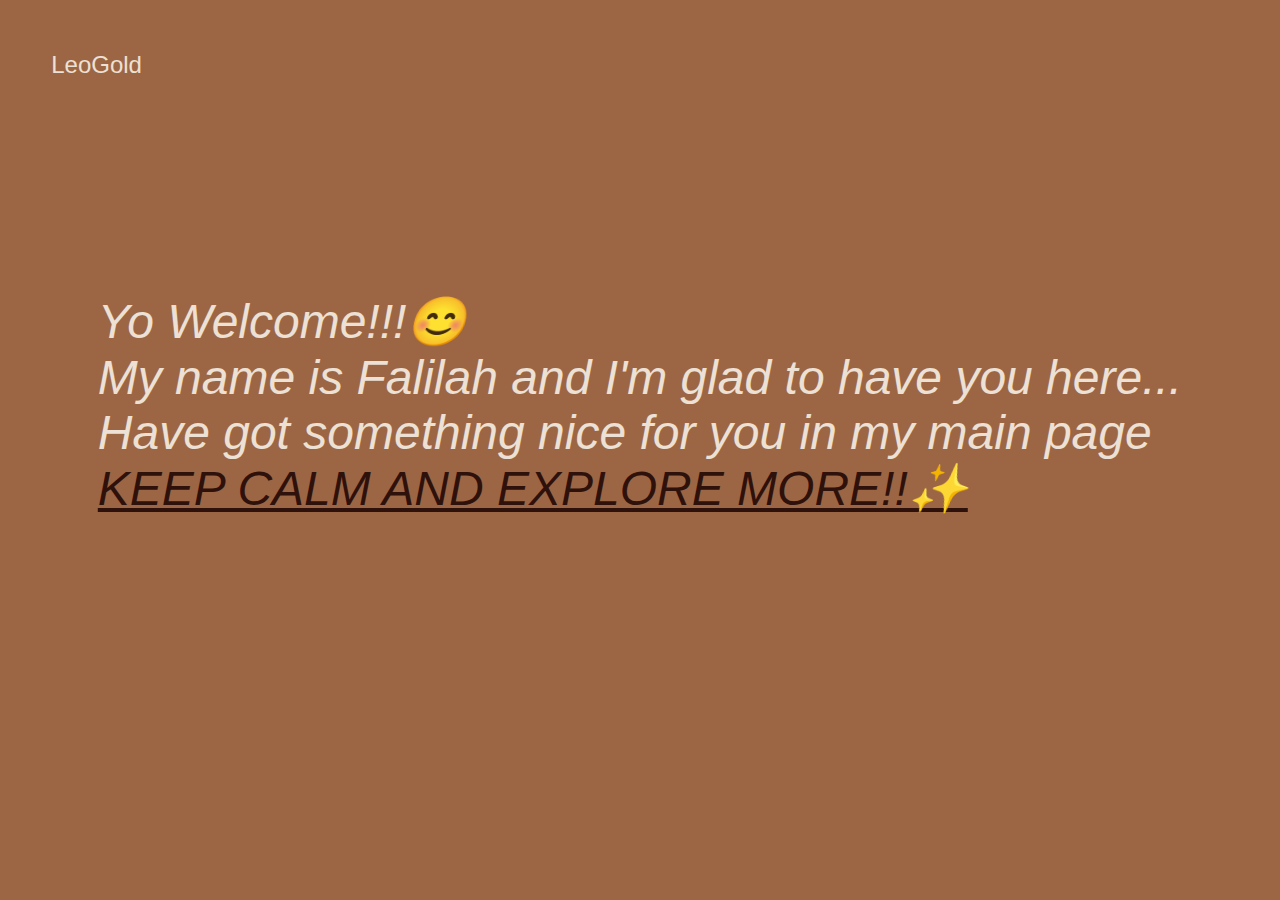
<file: index.html>
<!DOCTYPE html>
<html lang="en">
  <head>
    <meta charset="UTF-8" />
    <meta http-equiv="X-UA-Compatible" content="IE=edge" />
    <meta name="viewport" content="width=device-width, initial-scale=1.0" />
    <title>Home</title>
    <link rel="stylesheet" href="./css/index.css" />
  </head>
  <body>
    <main>
      <header>LeoGold</header>
      <article>
        <p>Yo Welcome!!!😊</p>
        <p>
          My name is Falilah and I'm glad to have you here... <p>Have got something
          nice for you in my main page</p>
        </p>
        <p><a href="main.html">KEEP CALM AND EXPLORE MORE!!✨</a></p>
      </article>
    </main>
  </body>
</html>
</file>
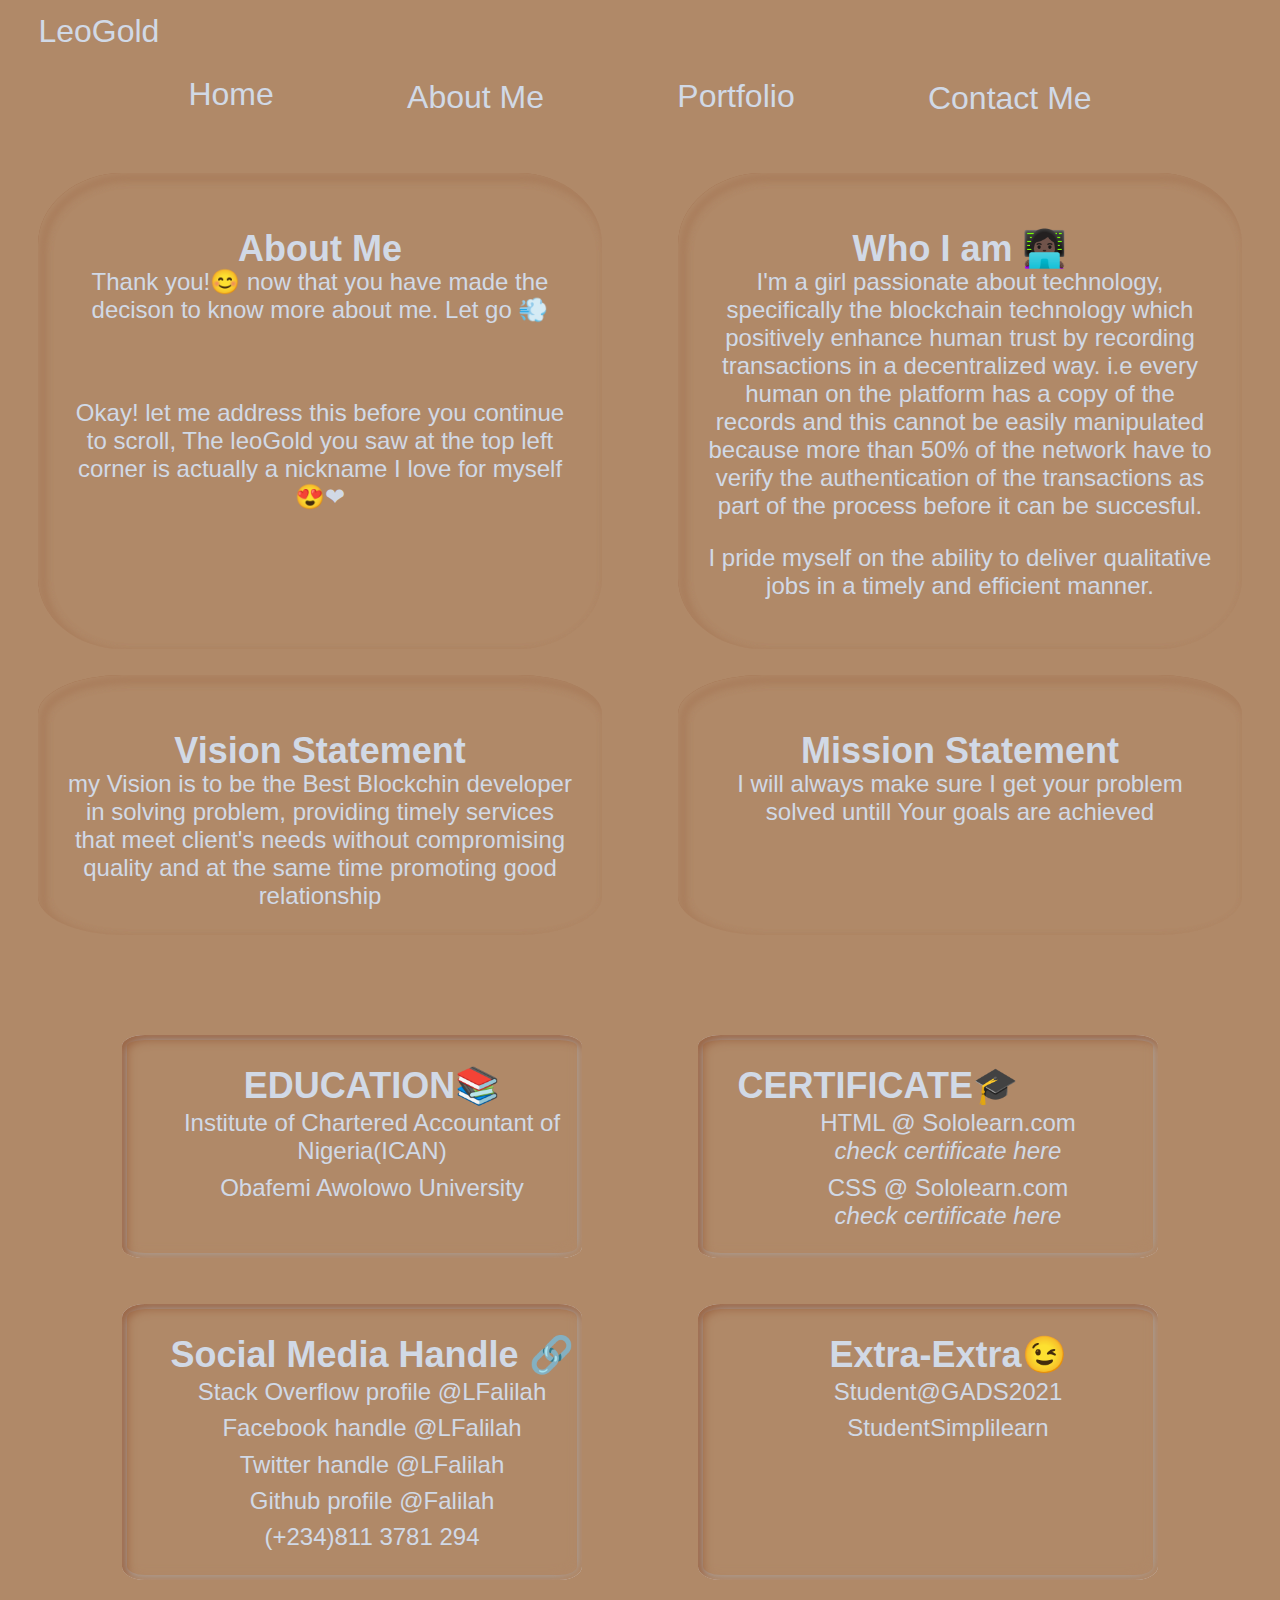
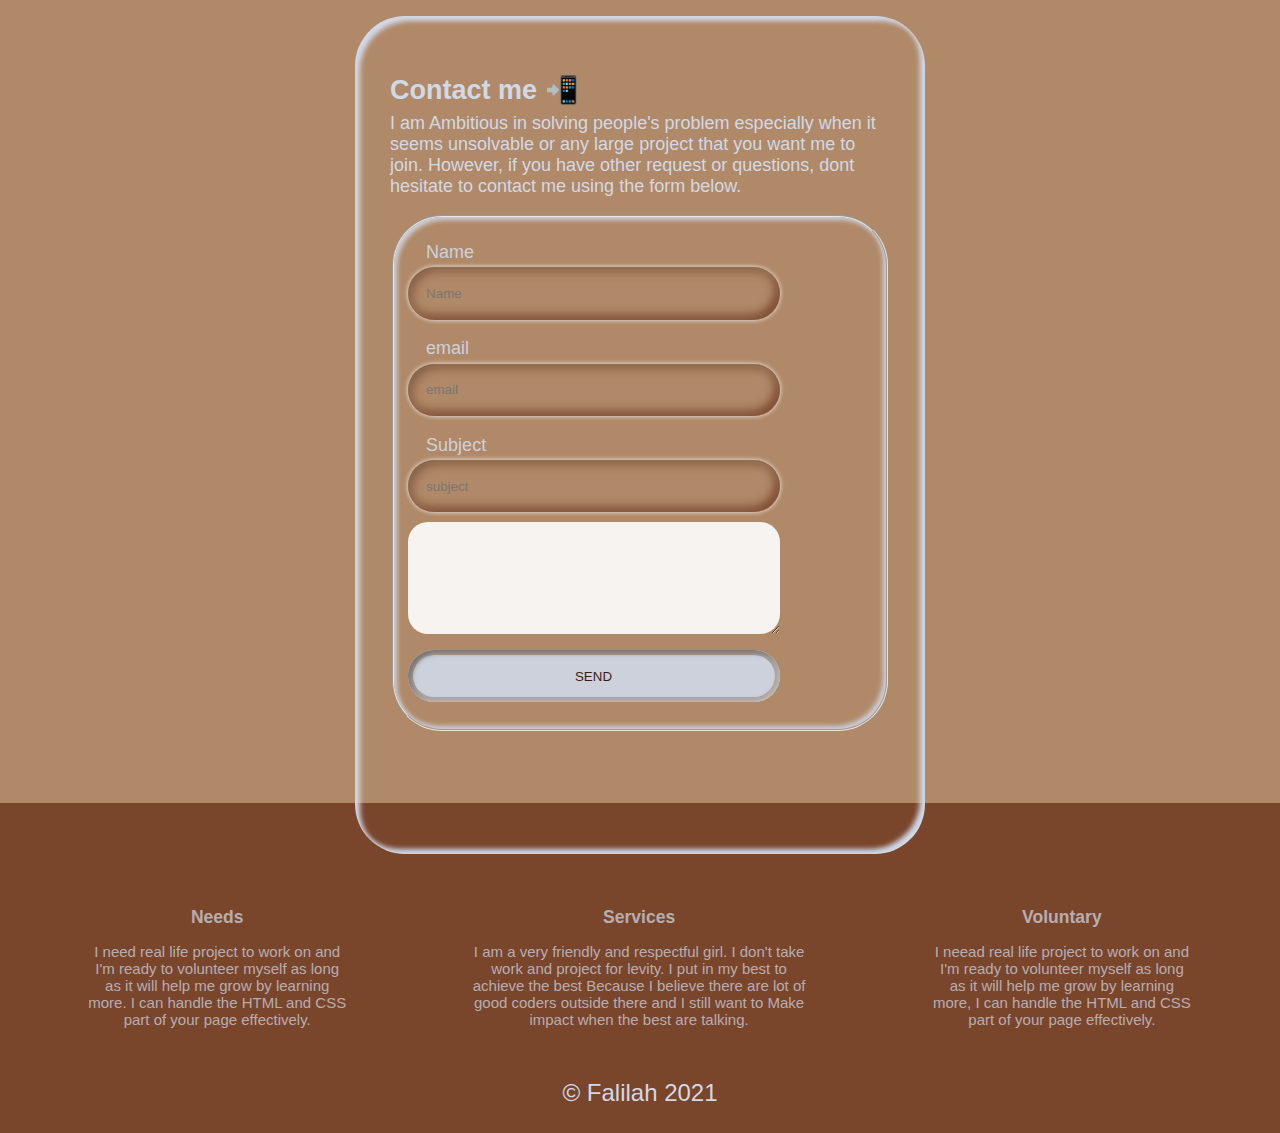
<file: main.html>
<!DOCTYPE html>
<html lang="en">
<head>
    <meta charset="UTF-8">
    <meta http-equiv="X-UA-Compatible" content="IE=edge">
    <meta name="viewport" content="width=device-width, initial-scale=1.0">
    <link rel="stylesheet" href="./css/main.css">
    <title>home|| main</title>
</head>
<body>
    <header class="headi">
    <div>
        <section>
            LeoGold
 </section>
 </div>
 </header>          
    <nav>
         <section class="hamburger">
            <button class="pry-ham"> &#9776;</button>
            <ul class="menu hidden">
                        <li><a href='index.html'>Home</a></li>
                        <li><a href='#about'>About Me</a></li>
                        <li><a href='#portfolio'>Portfolio</a></li>
                        <li><a href='#contact'>Contact Me</a></li>
                    </ul>
                    </section>
                </nav>
            <main>



               <article class="article">
               <section class="about" id="about">
            
                <h2>About Me</h2>

                    Thank you!😊 now that you have made the
                     decison to know more about me. Let go 💨
                     <p class="leo">
                     Okay! let me address this before you continue to scroll, The leoGold you saw at the top left corner is actually a nickname I love for myself 😍❤
                     </p>
                </section>
                <section class="who">
                <p class="passion">
                    <h2>Who I am 👩🏿‍💻</h2>
                    I'm a girl passionate about technology, specifically
                    the blockchain technology which positively enhance human
                    trust by recording transactions in a decentralized way. i.e 
                    every human on the platform has a copy of the records and this cannot 
                    be easily manipulated because more than 50% of the network
                    have to verify the authentication of the transactions
                     as part of the process
                    before it can be succesful.
            
        
                    <p class="my_pride">
                        I pride myself on the ability to deliver
                        qualitative jobs in a timely and efficient manner.
                    </p>
                </p>
               </section>
                <section class="statement">
                    <h2 class="vision">Vision Statement</h2>
                    my Vision is to be the Best Blockchin developer in solving 
                    problem, providing timely services that meet  client's needs
                    without compromising quality and at the same time promoting good
                     relationship
                </section>
                <section class="make_sure" >
                    <h2 class="mission">
                        Mission Statement
                    </h2>
                    I will always make sure I get your
                     problem solved untill Your goals are achieved
                </section>
                                
            </article>
            </main>
            
                <section class="portfolio" id="portfolio">
            <section class="side_line">
                    
                    <ul>
                        <h2 class="head">
                            EDUCATION📚
                        </h2>
                        <li>
                            Institute of Chartered Accountant of Nigeria(ICAN)
                        </li>
                        <li>
                            Obafemi Awolowo University
                        </li>
                    </ul>
                
                </section>
        
                <section class="cert">
                        <ul class="head">
                            <h2>
                                CERTIFICATE🎓
                            </h2>
                            <li>HTML @ Sololearn.com</br>
                            <a href="./asset/HTML.jpg">
                                 <i>check certificate here</i></a>
                            </li>
                            <li>CSS @ Sololearn.com</br>
                            <a href="/asset/CSS.jpg">
                                <i>check certificate here</i></a>
                            </li>
                        </ul>
                </section>
                    
                    
            
            
                <section class="social">
                    <ul>
                        <h2 class="head">Social Media Handle 🔗</h2>
                        <li> Stack Overflow profile 
                            <a href="https://www.StackOverflow.com/LFalilah">
                                @LFalilah</a>
                            </li>
                            <li> Facebook handle 
                                <a href="https://www.facebook.com/LFalilah">
                                    @LFalilah</a>
                                </li>
                        <li> Twitter handle 
                            <a href="https://www.twitter.com/LFalilah">
                                @LFalilah</a>
                            </li>
                            <li>Github profile
                            <a href="https://github.com/Falilah">
                                 @Falilah</a>
                        </li>
                        
                            
                                <li>
                                    (+234)811 3781 294
                                </li>
                    </ul>
                </section>

                <section class="extra">
                    <ul>
                    <h2 class="head">Extra-Extra😉</h2>

                        <li>Student<a href="#">@GADS2021</a></li>
                        <li>Student<a href="#">Simplilearn</a></li>
                    </ul>
                
        </section>
            
    </section>
    
            

            <div class="contact"  id="contact">
                <div class="form">
                <p class="note">
                    <h2 >Contact me 📲</h2>
                    <p class="solve">
                    I am Ambitious in solving people's problem especially
                    when it seems unsolvable or any large project that you want me to join.
                    However, if you have other request or questions, dont hesitate to contact
                    me using the form below.
                    </p>
                    
                    <fieldset>
                    <form>
                        <label>Name</label>
                        <input type="text" placeholder="Name">
                        <label>email</label>
                        <input type="emai" placeholder="email">
                        <label>Subject</label>
                        <input type="text" placeholder="subject">
                    </form>
                    <textarea rows="5" cols="80">
                    
                    </textarea>
                    <button class="but" type="submit">SEND</button>
        
                    
                    </fieldset>
                   
                  
                </p>
            </div>
            </div>
            <footer>
                <div>
                    <h3>Needs</h3>
                    <p>
                        I need real life project to work on 
                        and I'm ready to volunteer myself
                        as long as it will help me grow by learning more.
                        I can handle the HTML and CSS part of your page effectively.
                    </p>

                </div>
                <div>
                    <h3>Services</h3>
                    <p>
                        I am a very friendly and respectful girl.
                        I don't take work and project for levity. I 
                        put in my best to achieve the best Because I believe 
                        there are lot of good coders outside there and
                        I still want to Make impact when the best are  talking.
                    </p>
                </div>
                <div>
                    <h3>Voluntary</h3>
                    <p>
                        I neead real life project to work on 
                        and I'm ready to volunteer myself
                        as long as it will help me grow by learning more,
                        I can handle the HTML and CSS part of your page effectively.
                    </p>
                </div>
                </DIV>
            </footer>
            <P class="copywrite">&copy Falilah 2021</P>

  <script src="index.js"></script>  
</body>
</html>
</file>
<file: css/index.css>
@import url("https://fonts.googleapis.com/css2?family=Zen+Antique&display=swap");
* {
  margin: 0;
  padding: 0;
  box-sizing: border-box;
}
body {
  display: block;
  /* place-content: center; */
  color: #ede0d4;
  background-color: #9c6644;
  font-size: 1.5rem;
  font-family: "poppins", sans-serif;
}
header {
  margin: 4%;
}
article {
  display: grid;
  justify-content: center;
  position: relative;
  top: 150px;
  font-size: 3rem;
  margin: 5%;
  font-style: italic;
}
a {
  color: #2f110b;
}
</file>
<file: css/main.css>
@import url("https://fonts.googleapis.com/css2?family=Zen+Antique&display=swap");
html {
  -webkit-text-size-adjust: 100%;
  -ms-text-size-adjust: 100%;
}
body {
  color: #d1d9e6;
  margin: 0;
  padding: 0;
  box-sizing: border-box;
  font-family: "poppins", sans-serif;
  background-color: #b08968;
  font-size: 1.5rem;
}
footer {
  background: #79452b;
  font-size: 18px;
  color: #d1d9e6;
  padding: 5% 0;
}
footer div {
  margin: 5% 20%;
  text-align: center;
  opacity: 0.7;
}
footer div h3 {
  margin-bottom: -3%;
}
.copywrite {
  text-align: center;
  position: relative;
  margin: 0;
  background: #79452b;
  margin-top: -4%;
  padding-bottom: 2%;
}

.contact {
  display: grid;
  place-items: center;
  margin: 0;
  /* background: #7f5539; */
  padding: 5%;
  color: #d1d9e6;
  font-size: 18px;
}
.form {
  width: 300px;
  height: 200x;
  position: relative;
  display: grid;
  place-content: right;
  margin: 0%;
  border-radius: 50px;
  /*right bottom*/
  box-shadow: 5px 5px 5px #d1d9e9 inset,
    /*left-top*/ -5px -5px 5px #d1d9e9 inset;
  padding: 0% 3% 12% 3%;
  margin: -10% 0;
}
fieldset {
  /*right bottom*/
  box-shadow: 3px 3px 5px #d1d9e9 inset,
    /*left-top*/ -3px -3px 5px #d1d9e9 inset;

  border-radius: 50px;
  opacity: 0.9;
}
.solve {
  margin: -3% 0 3.5% 0;
}
label,
input,
button,
textarea {
  display: block;
  box-sizing: border-box;
  width: 100%;
  height: 100% auto;
  border-radius: 0%;
  padding: 4%;
}
textarea {
  margin-top: 2%;
  border-radius: 20px;
  border: none;
  color: #d1d9e6;
}
label {
  margin-bottom: -3%;
}

input {
  background-color: #b08968;
  border-radius: 50px;
  border: none;
  box-shadow: 4px 4px 10px #7f5539 inset, inset -5px -5px 10px #79452b,
    inset 0px 0px 5px #fff, 0px 0px 5px #fff;
}
button {
  margin-top: 1rem;
  margin-bottom: 1rem;
  border-radius: 40px;
  border: none;
  background: #d1d9e9;
  color: #2f110b;
  box-shadow: 3px 3px 5px rgb(114, 112, 112) inset, -2px -2px 5px silver inset,
    0px 0px 2px white inset, 0px 0px 0px 5px rgb(168, 162, 162) inset;
  width: 30%;
}
a {
  text-decoration: none;
  color: inherit;
}
button:hover {
  background: #9c6644;
  color: #d1d9e9;
  cursor: pointer;
}
input:focus {
  outline: none;
}
.portfolio {
  padding: 5%;
}

.social,
.side_line,
.cert,
.extra {
  text-align: center;
  box-shadow: 5px 5px 10px #9c6644 inset, inset -5px -5px 10px #b08968,
    0px 0px 2px white inset, 0px 0px 0px 5px rgb(168, 162, 162) inset;
  border-radius: 5%;
  margin: 5% 5%;
  padding: 5% 5%;
}
ul li {
  list-style-type: none;
  align-items: center;
  padding: 1%;
}
.portfolio h2,
article h2 {
  margin-bottom: -0.5%;
}
.leo {
  padding-top: 10%;
}
.make_sure,
.statement,
.who,
.about {
  text-align: center;
  padding: 5%;
  box-shadow: 5px 5px 10px #b08968 inset, inset 5px 5px 10px #9c6644;
  border-radius: 15%;
  margin: 10% 5%;
}
.pry-ham {
  position: relative;
  float: right;
  font-size: 2rem;
  background: none;
  margin-top: -10vh;
  z-index: 5;
}
.headi {
  margin-top: 5%;
  font-size: 2rem;
  margin-left: 3%;
}
nav ul {
  position: relative;
  background: #9c6644;
  color: #d1d9e6;
  padding: 10%;
  border: solid 0.5rem #9c6644;
  border-radius: 5%;
  box-shadow: 5px 5px 10px #b08968 inset, inset -5px -5px 10px #b08968;
}
.hidden {
  display: none;
}
.hamburger {
  position: relative;
  z-index: 2;
  margin: 5%;
}
nav li a {
  display: block;
  padding-bottom: 5%;
  padding-top: 5%;
  text-align: center;
  font-size: 2rem;
}

@media only screen and (min-width: 800px) {
  footer div h3 {
    margin-bottom: 0%;
  }
  footer {
    display: flex;
    font-size: 15px;
    padding: 2%;
  }

  footer div {
    margin: 5% 5%;
  }

  /* .contact {
    font-size: 2rem;
    padding: 15%;
  } */
  .form {
    width: 500px;
    height: 700px;
  }

  label,
  input,
  button,
  textarea {
    width: 80%;
  }
  .portfolio {
    display: flex;
    flex-wrap: wrap;
    background-size: cover;
    place-content: space-around;
  }
  .cert .head h2 {
    text-align: left;
  }
  .social,
  .side_line,
  .cert,
  .extra {
    flex-basis: 40%;
    margin: 2%;
    padding: 0%;
  }
  .article {
    display: flex;
    flex-wrap: wrap;
    place-content: space-around;
    margin-top: -12vw;
  }
  .make_sure,
  .statement,
  .who,
  .about {
    flex-basis: 40%;
    margin: 1%;
    padding: 2%;
  }
  .pry-ham {
    display: none;
  }
  nav ul {
    display: flex;
    background: none;
    margin-top: -13vw;
    place-content: space-between;
    border: none;
    box-shadow: none;
  }
  .hidden {
    display: flex;
  }
  .headi {
    margin-top: 1%;
  }
}
</file>
